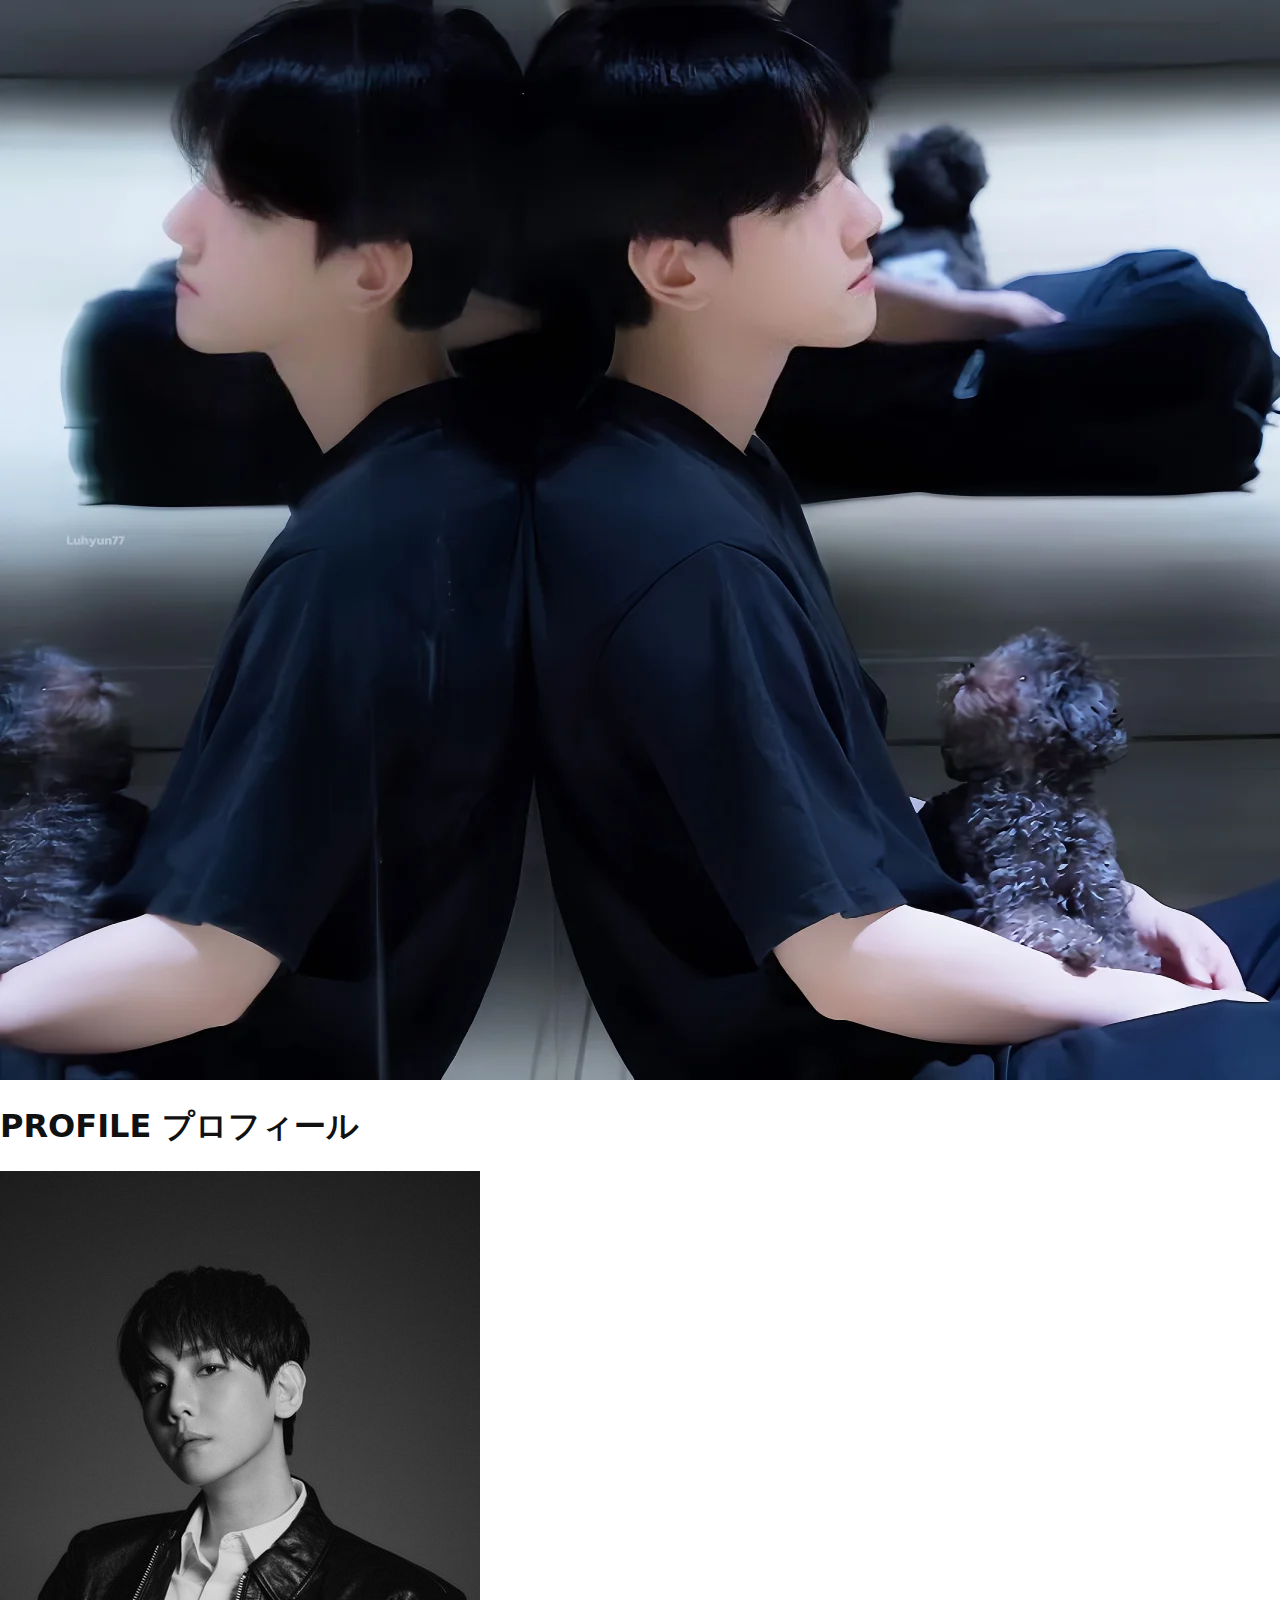
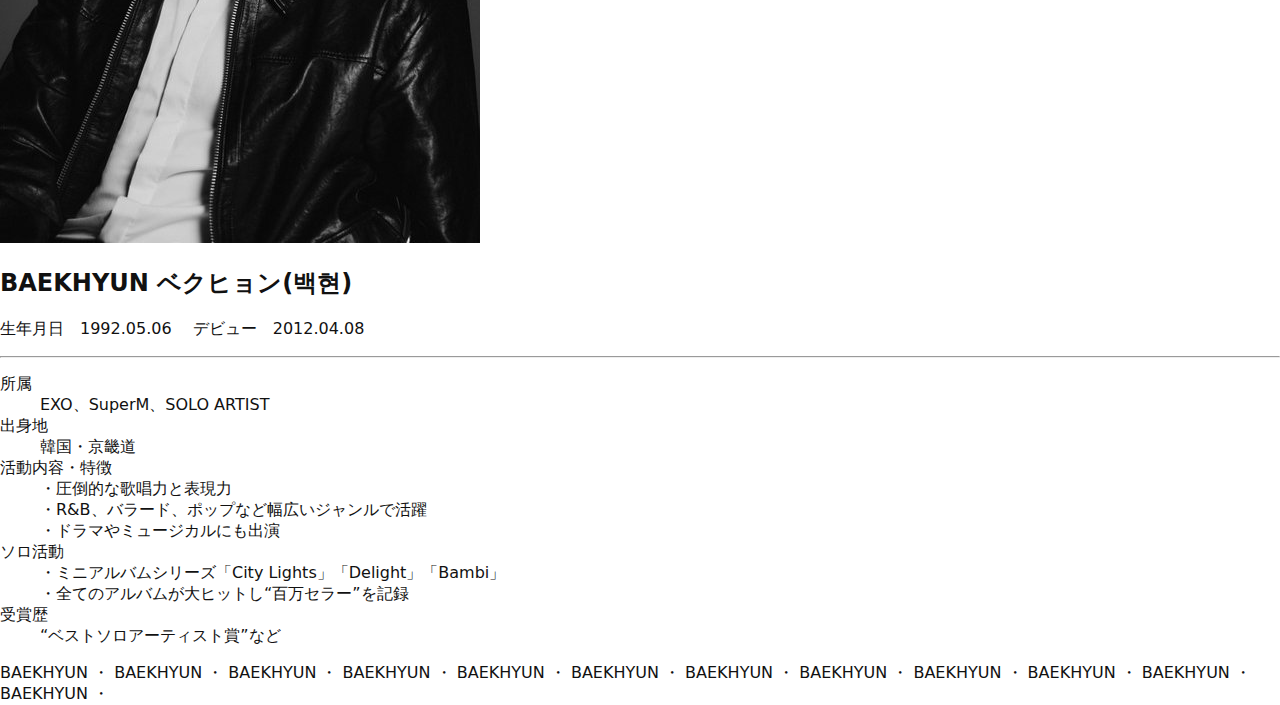
<file: biography.html>
<!DOCTYPE html>
<html lang="ja">
    <head>
        <meta charset="UTF-8">
        <title>BAEKHYUN　ベッキョン</title>
        <link rel="stylesheet" href="style.css">
    </head>
    <body class="profile">

        <header class="site-header">
            <div class="site-logo">
                <a href="index.html"><img src="images/baekhuynlogo.png" alt="site-logo"></a>
            </div>

            <div class="nav-area">
                <ul class="menu">
                    <li><a href="news.html">
                        <span class="en">NEWS</span>
                        <span class="jp">ニュース</span>
                    </a></li>
                    <li><a href="biography.html">
                        <span class="en">PROFILE</span>
                        <span class="jp">プロフィール</span>
                    </a></li>
                    <li><a href="schedule.html">
                        <span class="en">SCHEDULE</span>
                        <span class="jp">スケジュール</span>
                    </a></li>
                    <li><a href="discography.html">
                        <span class="en">DISCOGRAPHY</span>
                        <span class="jp">ディスコグラフィ</span>
                    </a></li>
                    <li><a href="event.html">
                        <span class="en">EVENT</span>
                        <span class="jp">イベント</span>
                    </a></li>
                    <li><a href="https://baekhyun-official.jp/about?mepr-unauth-page=32&redirect_to=%2Fmembership-card">
                        <span class="en">FANCLUB</span>
                        <span class="jp">ファンクラブ</span>
                    </a></li>
                    <li><a href="contact.html">
                        <span class="en">CONTACT</span>
                        <span class="jp">お問い合わせ</span>
                    </a></li>
                </ul>

                <div class="actions">
                    <a class="btn btn-outline" href="https://baekhyun-official.jp/register/plan-free">
                        <!-- 用户图标 -->
                        <svg viewBox="0 0 24 24" fill="none" stroke="currentColor" stroke-width="2"
                            stroke-linecap="round" stroke-linejoin="round" aria-hidden="true">
                        <path d="M20 21a8 8 0 0 0-16 0"/>
                        <circle cx="12" cy="7" r="4"/>
                        </svg>
                        JOIN&nbsp;US
                    </a>
                    <a class="btn btn-solid" href="https://baekhyun-official.jp/login">
                        <!-- 登录图标 -->
                        <svg viewBox="0 0 24 24" fill="none" stroke="currentColor" stroke-width="2"
                            stroke-linecap="round" stroke-linejoin="round" aria-hidden="true">
                        <path d="M15 3h4a2 2 0 0 1 2 2v14a2 2 0 0 1-2 2h-4"/>
                        <path d="M10 17l5-5-5-5"/>
                        <path d="M15 12H3"/>
                        </svg>
                        LOGIN
                    </a>
                </div>
            </div>
        </header>

        <section class="profile-hero">
            <img class="profile-bg" src="images/profile-bg.webp" alt="main visual">
            <div class="profile-content">
              <h1 class="profile-title">
                <span class="en">PROFILE</span>
                <span class="jp">プロフィール</span>
              </h1>
            </div>
            <div class="scroll-down"><span></span></div>
        </section>





        <main class="profile-main">
            <section class="profile-info reveal">
              <div class="profile-photo">
                <img src="images/profile.png" alt="BAEKHYUN">
              </div>
              <div class="profile-details">
                <h2>BAEKHYUN <span class="jp">ベクヒョン(백현)</span></h2>
                <p class="meta">
                  <span>生年月日　1992.05.06</span>　
                  <span>デビュー　2012.04.08</span>
                </p>
                <hr>
                <dl>
                  <dt>所属</dt>
                  <dd>EXO、SuperM、SOLO ARTIST</dd>
                  <dt>出身地</dt>
                  <dd>韓国・京畿道</dd>
                  <dt>活動内容・特徴</dt>
                  <dd>
                    ・圧倒的な歌唱力と表現力<br>
                    ・R&amp;B、バラード、ポップなど幅広いジャンルで活躍<br>
                    ・ドラマやミュージカルにも出演
                  </dd>
                  <dt>ソロ活動</dt>
                  <dd>
                    ・ミニアルバムシリーズ「City Lights」「Delight」「Bambi」<br>
                    ・全てのアルバムが大ヒットし“百万セラー”を記録
                  </dd>
                  <dt>受賞歴</dt>
                  <dd>“ベストソロアーティスト賞”など</dd>
                </dl>
              </div>
            </section>
          
            
        </main>

        <!-- 横向滚动文字 -->
        <section class="profile-marquee">
            <div class="marquee">
              <span>BAEKHYUN ・ BAEKHYUN ・ BAEKHYUN ・ BAEKHYUN ・ </span>
              <span>BAEKHYUN ・ BAEKHYUN ・ BAEKHYUN ・ BAEKHYUN ・ </span>
              <span>BAEKHYUN ・ BAEKHYUN ・ BAEKHYUN ・ BAEKHYUN ・ </span>
            </div>
        </section>
          
          

        
    </body>



    <script>


        (function () {
        const header = document.querySelector('.site-header');
        const hero   = document.querySelector('.profile-hero');
        if (!header || !hero) return;

        const io = new IntersectionObserver(([entry]) => {
            if (entry.isIntersecting) {
            header.classList.remove('is-visible');
            } else {
            header.classList.add('is-visible');
            }
        }, {
            root: null,
            threshold: 0.9,
            rootMargin: '-64px 0px 0px 0px'
        });

        io.observe(hero);

        const fallback = () => {
            const rect = hero.getBoundingClientRect();
            if (rect.bottom <= 0) header.classList.add('is-visible');
            else header.classList.remove('is-visible');
        };
        window.addEventListener('load', fallback, { once: true });
        window.addEventListener('pageshow', fallback, { once: true });
        })();




        // ===== 内容出现动效 =====
        const reveals = document.querySelectorAll('.reveal');
        const io2 = new IntersectionObserver((entries) => {
        entries.forEach(entry => {
            if (entry.isIntersecting) {
            entry.target.classList.add('is-visible');
            io2.unobserve(entry.target); // 只触发一次
            }
        });
        }, { threshold: 0.2 });

        reveals.forEach(el => io2.observe(el));



    </script>
      
</html>
</file>
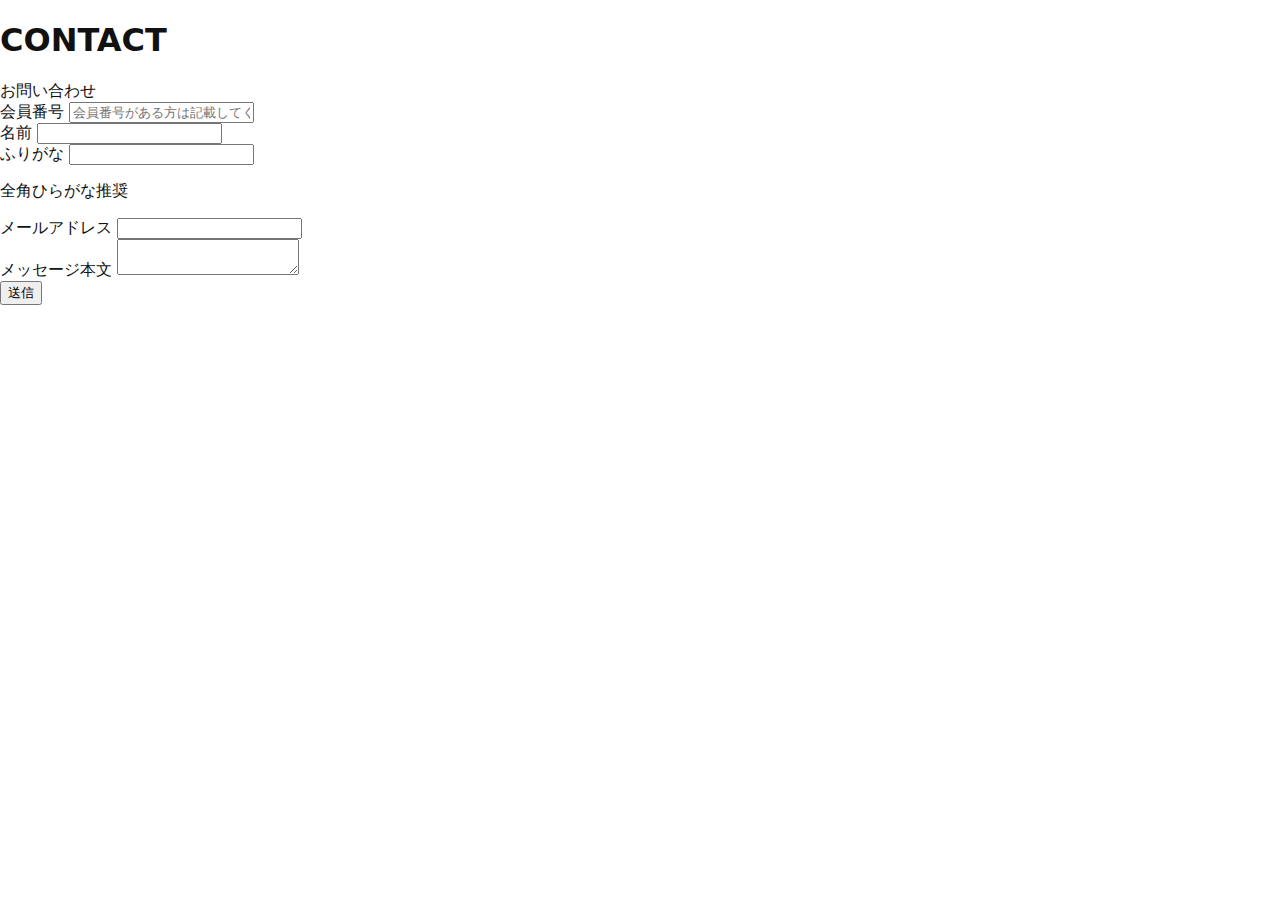
<file: contact.html>
<!DOCTYPE html>
<html lang="ja">
    <head>
        <meta charset="UTF-8">
        <title>BAEKHYUN　ベッキョン</title>
        <link rel="stylesheet" href="style.css">
    </head>
    <body class="contact">
        <header>
            <div class="site-logo">
                <a href="index.html"><img src="images/baekhuynlogo.png" alt="site-logo"></a>
            </div>

            <div class="nav-area">
                <ul class="menu">
                    <li><a href="news.html">
                        <span class="en">NEWS</span>
                        <span class="jp">ニュース</span>
                    </a></li>
                    <li><a href="biography.html">
                        <span class="en">PROFILE</span>
                        <span class="jp">プロフィール</span>
                    </a></li>
                    <li><a href="schedule.html">
                        <span class="en">SCHEDULE</span>
                        <span class="jp">スケジュール</span>
                    </a></li>
                    <li><a href="discography.html">
                        <span class="en">DISCOGRAPHY</span>
                        <span class="jp">ディスコグラフィ</span>
                    </a></li>
                    <li><a href="event.html">
                        <span class="en">EVENT</span>
                        <span class="jp">イベント</span>
                    </a></li>
                    <li><a href="https://baekhyun-official.jp/about?mepr-unauth-page=32&redirect_to=%2Fmembership-card">
                        <span class="en">FANCLUB</span>
                        <span class="jp">ファンクラブ</span>
                    </a></li>
                    <li><a href="contact.html">
                        <span class="en">CONTACT</span>
                        <span class="jp">お問い合わせ</span>
                    </a></li>
                </ul>

                <div class="actions">
                    <a class="btn btn-outline" href="https://baekhyun-official.jp/register/plan-free">
                        <!-- 用户图标 -->
                        <svg viewBox="0 0 24 24" fill="none" stroke="currentColor" stroke-width="2"
                            stroke-linecap="round" stroke-linejoin="round" aria-hidden="true">
                        <path d="M20 21a8 8 0 0 0-16 0"/>
                        <circle cx="12" cy="7" r="4"/>
                        </svg>
                        JOIN&nbsp;US
                    </a>
                    <a class="btn btn-solid" href="https://baekhyun-official.jp/login">
                        <!-- 登录图标 -->
                        <svg viewBox="0 0 24 24" fill="none" stroke="currentColor" stroke-width="2"
                            stroke-linecap="round" stroke-linejoin="round" aria-hidden="true">
                        <path d="M15 3h4a2 2 0 0 1 2 2v14a2 2 0 0 1-2 2h-4"/>
                        <path d="M10 17l5-5-5-5"/>
                        <path d="M15 12H3"/>
                        </svg>
                        LOGIN
                    </a>
                </div>
            </div>
        </header>

        <main class="contact-wrap" id="main">
            <section class="contact">
              <div class="contact-header" aria-labelledby="contactTitle">
                <h1 id="contactTitle" class="title">CONTACT</h1>
                <div class="subtitle">お問い合わせ</div>
              </div>
        
              <form class="contact-form" action="#" method="post" novalidate>
                <!-- 会員番号（任意） -->
                <div class="contact-field">
                  <label for="memberId" class="contact-label">会員番号</label>
                  <input id="memberId" name="memberId" type="text"
                         inputmode="numeric" autocomplete="off"
                         placeholder="会員番号がある方は記載してください。">
                </div>
        
                <!-- 名前（必須） -->
                <div class="contact-field">
                  <label for="name" class="contact-label required">名前</label>
                  <input id="name" name="name" type="text" required autocomplete="name" placeholder="">
                </div>
        
                <!-- ふりがな（任意） -->
                <div class="contact-field">
                  <label for="furigana" class="contact-label">ふりがな</label>
                  <input id="furigana" name="furigana" type="text" autocomplete="off" placeholder="">
                  <p class="contact-help">全角ひらがな推奨</p>
                </div>
        
                <!-- メール（必須） -->
                <div class="contact-field">
                  <label for="email" class="contact-label required">メールアドレス</label>
                  <input id="email" name="email" type="email" required autocomplete="email" placeholder="">
                </div>
        
                <!-- メッセージ（必須） -->
                <div class="contact-field">
                  <label for="message" class="contact-label required">メッセージ本文</label>
                  <textarea id="message" name="message" required placeholder=""></textarea>
                </div>
        
                <div class="contact-actions">
                  <button type="submit" class="contact-submit" aria-label="送信">送信</button>
                </div>
              </form>
            </section>
        </main>

        
    </body>
</html>
</file>
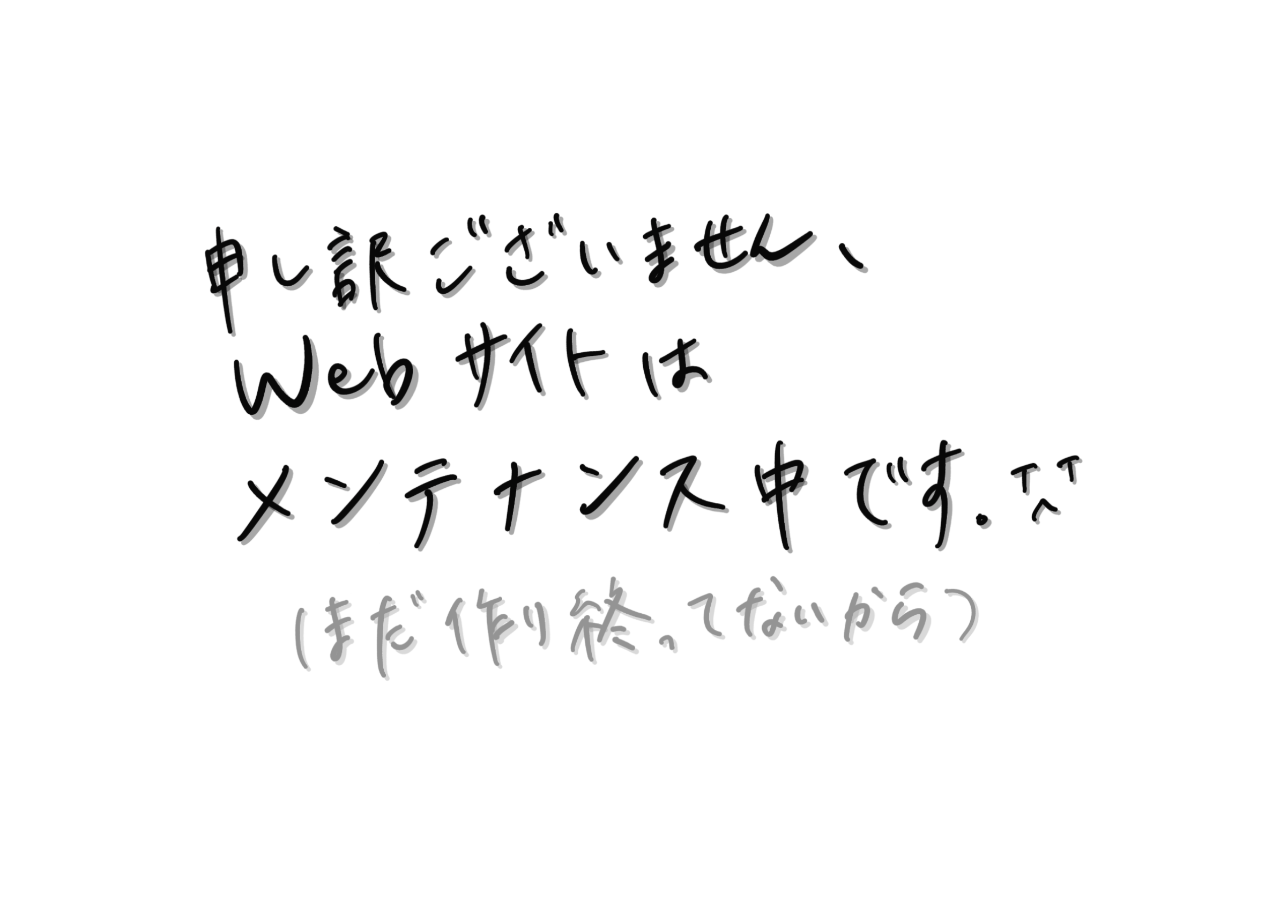
<file: event.html>
<!DOCTYPE html>
<html lang="ja">
    <head>
        <meta charset="UTF-8">
        <title>BAEKHYUN　ベッキョン</title>
        <link rel="stylesheet" href="style.css">
    </head>
    <body style="background-image: url('images/123.png'); background-size: cover; ">
        <header>
            <div class="site-logo">
                <a href="index.html"><img src="images/baekhuynlogo.png" alt="site-logo"></a>
            </div>

            <div class="nav-area">
                <ul class="menu">
                    <li><a href="news.html">
                        <span class="en">NEWS</span>
                        <span class="jp">ニュース</span>
                    </a></li>
                    <li><a href="biography.html">
                        <span class="en">PROFILE</span>
                        <span class="jp">プロフィール</span>
                    </a></li>
                    <li><a href="schedule.html">
                        <span class="en">SCHEDULE</span>
                        <span class="jp">スケジュール</span>
                    </a></li>
                    <li><a href="discography.html">
                        <span class="en">DISCOGRAPHY</span>
                        <span class="jp">ディスコグラフィ</span>
                    </a></li>
                    <li><a href="event.html">
                        <span class="en">EVENT</span>
                        <span class="jp">イベント</span>
                    </a></li>
                    <li><a href="https://baekhyun-official.jp/about?mepr-unauth-page=32&redirect_to=%2Fmembership-card">
                        <span class="en">FANCLUB</span>
                        <span class="jp">ファンクラブ</span>
                    </a></li>
                    <li><a href="contact.html">
                        <span class="en">CONTACT</span>
                        <span class="jp">お問い合わせ</span>
                    </a></li>
                </ul>

                <div class="actions">
                    <a class="btn btn-outline" href="https://baekhyun-official.jp/register/plan-free">
                        <!-- 用户图标 -->
                        <svg viewBox="0 0 24 24" fill="none" stroke="currentColor" stroke-width="2"
                            stroke-linecap="round" stroke-linejoin="round" aria-hidden="true">
                        <path d="M20 21a8 8 0 0 0-16 0"/>
                        <circle cx="12" cy="7" r="4"/>
                        </svg>
                        JOIN&nbsp;US
                    </a>
                    <a class="btn btn-solid" href="https://baekhyun-official.jp/login">
                        <!-- 登录图标 -->
                        <svg viewBox="0 0 24 24" fill="none" stroke="currentColor" stroke-width="2"
                            stroke-linecap="round" stroke-linejoin="round" aria-hidden="true">
                        <path d="M15 3h4a2 2 0 0 1 2 2v14a2 2 0 0 1-2 2h-4"/>
                        <path d="M10 17l5-5-5-5"/>
                        <path d="M15 12H3"/>
                        </svg>
                        LOGIN
                    </a>
                </div>
            </div>
        </header>

        
    </body>
</html>
</file>
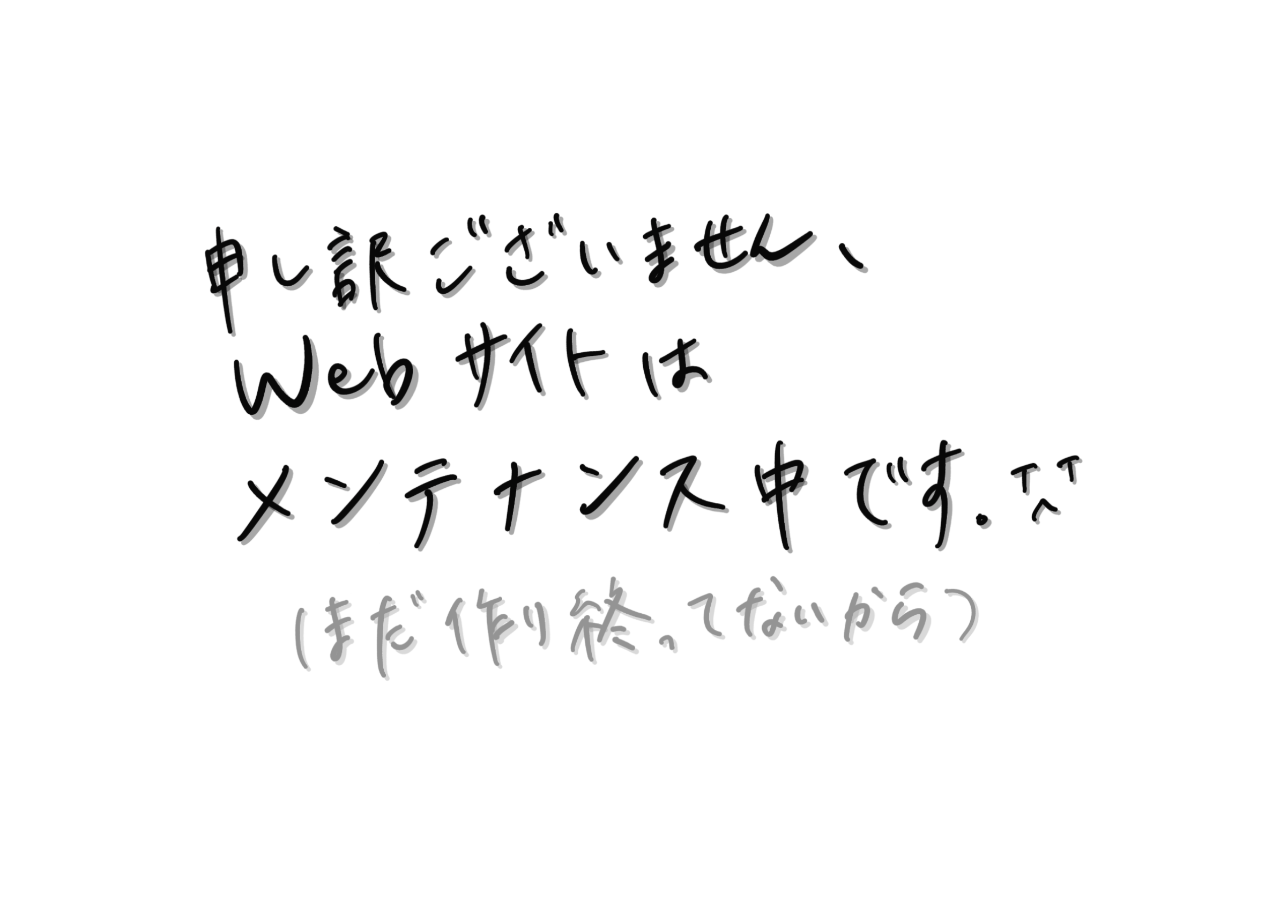
<file: goods.html>
<!DOCTYPE html>
<html lang="ja">
    <head>
        <meta charset="UTF-8">
        <title>BAEKHYUN　ベッキョン</title>
        <link rel="stylesheet" href="style.css">
    </head>
    <body style="background-image: url('images/123.png'); background-size: cover; ">
        <header>
            <div class="site-logo">
                <a href="index.html"><img src="images/baekhuynlogo.png" alt="site-logo"></a>
            </div>

            <div class="nav-area">
                <ul class="menu">
                    <li><a href="news.html">
                        <span class="en">NEWS</span>
                        <span class="jp">ニュース</span>
                    </a></li>
                    <li><a href="biography.html">
                        <span class="en">PROFILE</span>
                        <span class="jp">プロフィール</span>
                    </a></li>
                    <li><a href="schedule.html">
                        <span class="en">SCHEDULE</span>
                        <span class="jp">スケジュール</span>
                    </a></li>
                    <li><a href="discography.html">
                        <span class="en">DISCOGRAPHY</span>
                        <span class="jp">ディスコグラフィ</span>
                    </a></li>
                    <li><a href="goods.html">
                        <span class="en">GOODS</span>
                        <span class="jp">グッズ</span>
                    </a></li>
                    <li><a href="https://baekhyun-official.jp/about?mepr-unauth-page=32&redirect_to=%2Fmembership-card">
                        <span class="en">FANCLUB</span>
                        <span class="jp">ファンクラブ</span>
                    </a></li>
                    <li><a href="contact.html">
                        <span class="en">CONTACT</span>
                        <span class="jp">お問い合わせ</span>
                    </a></li>
                </ul>

                <div class="actions">
                    <a class="btn btn-outline" href="https://baekhyun-official.jp/register/plan-free">
                        <!-- 用户图标 -->
                        <svg viewBox="0 0 24 24" fill="none" stroke="currentColor" stroke-width="2"
                            stroke-linecap="round" stroke-linejoin="round" aria-hidden="true">
                        <path d="M20 21a8 8 0 0 0-16 0"/>
                        <circle cx="12" cy="7" r="4"/>
                        </svg>
                        JOIN&nbsp;US
                    </a>
                    <a class="btn btn-solid" href="https://baekhyun-official.jp/login">
                        <!-- 登录图标 -->
                        <svg viewBox="0 0 24 24" fill="none" stroke="currentColor" stroke-width="2"
                            stroke-linecap="round" stroke-linejoin="round" aria-hidden="true">
                        <path d="M15 3h4a2 2 0 0 1 2 2v14a2 2 0 0 1-2 2h-4"/>
                        <path d="M10 17l5-5-5-5"/>
                        <path d="M15 12H3"/>
                        </svg>
                        LOGIN
                    </a>
                </div>
            </div>
        </header>

        
    </body>
</html>
</file>
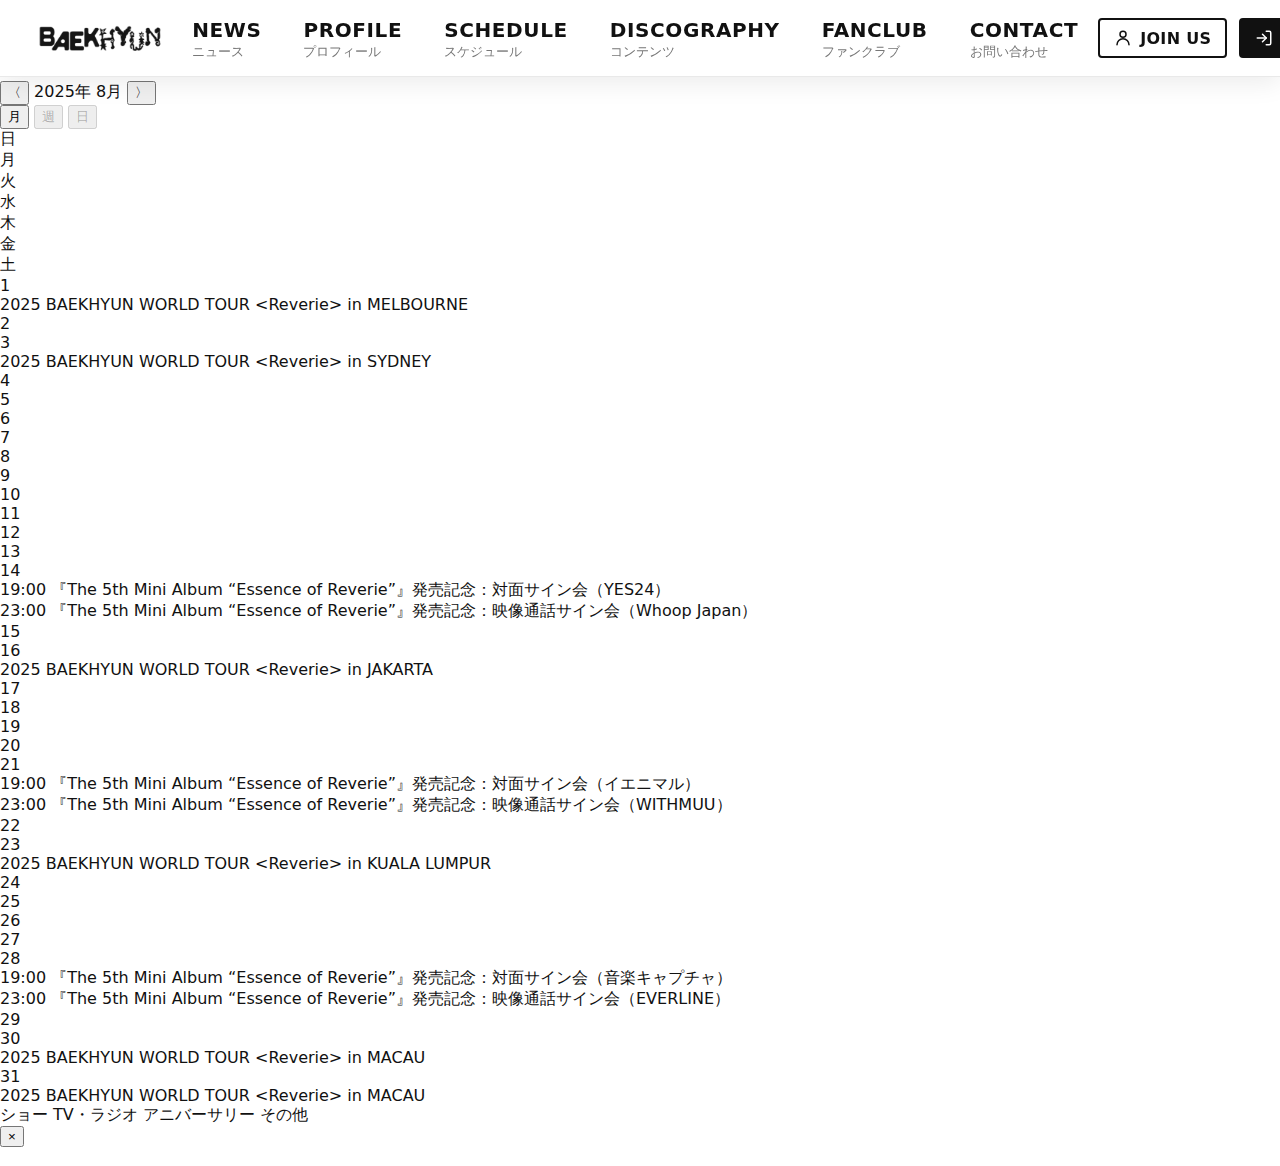
<file: schedule.html>
<!DOCTYPE html>
<html lang="ja">
    <head>
        <meta charset="UTF-8">
        <title>BAEKHYUN　ベッキョン</title>
        <link rel="stylesheet" href="style.css">
    </head>
    <body>
        <header>
            <div class="site-logo">
                <a href="index.html"><img src="images/baekhuynlogo.png" alt="site-logo"></a>
            </div>

            <div class="nav-area">
                <ul class="menu">
                    <li><a href="news.html">
                        <span class="en">NEWS</span>
                        <span class="jp">ニュース</span>
                    </a></li>
                    <li><a href="biography.html">
                        <span class="en">PROFILE</span>
                        <span class="jp">プロフィール</span>
                    </a></li>
                    <li><a href="special.html">
                        <span class="en">SCHEDULE</span>
                        <span class="jp">スケジュール</span>
                    </a></li>
                    <li><a href="discography.html">
                        <span class="en">DISCOGRAPHY</span>
                        <span class="jp">コンテンツ</span>
                    </a></li>
                    <li><a href="https://baekhyun-official.jp/about?mepr-unauth-page=32&redirect_to=%2Fmembership-card">
                        <span class="en">FANCLUB</span>
                        <span class="jp">ファンクラブ</span>
                    </a></li>
                    <li><a href="#">
                        <span class="en">CONTACT</span>
                        <span class="jp">お問い合わせ</span>
                    </a></li>
                </ul>

                <div class="actions">
                    <a class="btn btn-outline" href="https://baekhyun-official.jp/register/plan-free">
                        <!-- 用户图标 -->
                        <svg viewBox="0 0 24 24" fill="none" stroke="currentColor" stroke-width="2"
                            stroke-linecap="round" stroke-linejoin="round" aria-hidden="true">
                        <path d="M20 21a8 8 0 0 0-16 0"/>
                        <circle cx="12" cy="7" r="4"/>
                        </svg>
                        JOIN&nbsp;US
                    </a>
                    <a class="btn btn-solid" href="https://baekhyun-official.jp/login">
                        <!-- 登录图标 -->
                        <svg viewBox="0 0 24 24" fill="none" stroke="currentColor" stroke-width="2"
                            stroke-linecap="round" stroke-linejoin="round" aria-hidden="true">
                        <path d="M15 3h4a2 2 0 0 1 2 2v14a2 2 0 0 1-2 2h-4"/>
                        <path d="M10 17l5-5-5-5"/>
                        <path d="M15 12H3"/>
                        </svg>
                        LOGIN
                    </a>
                </div>
            </div>
        </header>

        <main class="calendar-container">
            <h1 class="title">SCHEDULE</h1>
        
            <!-- ヘッダー（年月と月送り） -->
            <div class="calendar-header">
              <div class="month-switch">
                <button id="prev" aria-label="前の月">&#x3008;</button>
                <span id="month-year" class="month-year"></span>
                <button id="next" aria-label="次の月">&#x3009;</button>
              </div>
        
              <!-- 表示切替のダミー（必要なら機能追加可） -->
              <div class="view-switch">
                <button class="active">月</button>
                <button disabled>週</button>
                <button disabled>日</button>
              </div>
            </div>
        
            <!-- 曜日 -->
            <div class="calendar-days">
              <div>日</div><div>月</div><div>火</div><div>水</div><div>木</div><div>金</div><div>土</div>
            </div>
        
            <!-- 日付グリッド（JSで生成） -->
            <div id="calendar-grid" class="calendar-grid" aria-live="polite"></div>
        
            <!-- 凡例 -->
            <div class="legend">
              <span class="dot show"></span> ショー
              <span class="dot tv"></span> TV・ラジオ
              <span class="dot anniv"></span> アニバーサリー
              <span class="dot etc"></span> その他
            </div>
        </main>
        
        <!-- 予定ポップアップ（任意・簡易） -->
        <div id="modal" class="modal" aria-hidden="true">
            <div class="modal-body">
              <button id="modal-close" class="modal-close" aria-label="閉じる">×</button>
              <h3 id="modal-title"></h3>
              <p id="modal-desc"></p>
              <p id="modal-meta" class="meta"></p>
            </div>
        </div>
        
        
        <script>
            const grid = document.getElementById("calendar-grid");
            const monthYear = document.getElementById("month-year");
            const btnPrev = document.getElementById("prev");
            const btnNext = document.getElementById("next");

            // 初期表示は今日の年月
            let viewYear = new Date().getFullYear();
            let viewMonth = new Date().getMonth(); // 0=1月

            // デモ用の予定データ
            // type: show | tv | anniv | etc
            // dateは "YYYY-MM-DD"
            const events = [
            { date: "2025-05-06", type: "anniv", title: "BAEKHYUN誕生日", desc: "ハッシュタグキャンペーン実施中" },
            { date: "2025-07-10", type: "anniv", title: "SOLO DEBUT ANNIVERSARY", desc: "" },
            { date: "2025-05-15", type: "etc",   title: "18:00 Digital Single 'Chocolate' Release", desc: "" },
            { date: "2025-05-15", type: "etc",   title: "20:00 『The 5th Mini Album 'Essence of Reverie'』発売記念リスニングセッション", desc: "" },
            { date: "2025-05-19", type: "etc",   title: "18:00 The 5th Mini Album 'Essence of Reverie' Release", desc: "" },
            { date: "2025-05-16", type: "tv",    title: "KBS2『ミュージックバンク』出演", desc: "19:00〜／字幕：日本語" },
            { date: "2025-05-23", type: "tv",    title: "KBS2『ミュージックバンク』出演", desc: "19:00〜／字幕：日本語" },
            { date: "2025-05-23", type: "tv",    title: "KBS2『ザ・シーズンズ – パク・ボゴムのカンタービレ』出演", desc: "23:00〜／字幕：日本語" },
            { date: "2025-06-07", type: "show", title: "2025 BAEKHYUN WORLD TOUR <Reverie> in SEOUL", desc: "18:00〜" },
            { date: "2025-06-08", type: "show", title: "2025 BAEKHYUN WORLD TOUR <Reverie> in SEOUL", desc: "16:00〜" },
            { date: "2025-06-10", type: "etc",  title: "20:00 『The 5th Mini Album “Essence of Reverie”』発売記念：対面サイン会（MAKESTAR）", desc: "" },
            { date: "2025-06-11", type: "etc",  title: "19:00 『The 5th Mini Album “Essence of Reverie”』発売記念：対面サイン会（hellolive）", desc: "" },
            { date: "2025-06-11", type: "etc",  title: "20:30 『The 5th Mini Album “Essence of Reverie”』発売記念：対面サイン会（MAKESTAR）", desc: "" },
            { date: "2025-06-14", type: "show", title: "2025 BAEKHYUN WORLD TOUR <Reverie> in SÃO PAULO", desc: "会場：VIBRA SÃO PAULO" },
            { date: "2025-06-15", type: "show", title: "2025 BAEKHYUN WORLD TOUR <Reverie> in SÃO PAULO", desc: "会場：VIBRA SÃO PAULO" },
            { date: "2025-06-17", type: "show", title: "2025 BAEKHYUN WORLD TOUR <Reverie> in SANTIAGO", desc: "会場：TEATRO CAUPOLICÁN" },
            { date: "2025-06-19", type: "show", title: "2025 BAEKHYUN WORLD TOUR <Reverie> in MEXICO CITY", desc: "会場：PEPSI CENTER WTC" },
            { date: "2025-06-23", type: "show", title: "2025 BAEKHYUN WORLD TOUR <Reverie> in NEWARK", desc: "会場：PRUDENTIAL CENTER" },
            { date: "2025-06-25", type: "show", title: "2025 BAEKHYUN WORLD TOUR <Reverie> in ROSEMONT", desc: "会場：ROSEMONT THEATRE" },
            { date: "2025-06-28", type: "show", title: "2025 BAEKHYUN WORLD TOUR <Reverie> in SUGAR LAND", desc: "会場：SMART FINANCIAL CENTRE" },
            { date: "2025-06-30", type: "show", title: "2025 BAEKHYUN WORLD TOUR <Reverie> in SEATTLE", desc: "会場：WAMU THEATER" },
            { date: "2025-09-01", type: "show", title: "2025 BAEKHYUN WORLD TOUR <Reverie> in MACAU", desc: "会場：GALAXY ARENA" },
            { date: "2025-09-06", type: "show", title: "2025 BAEKHYUN WORLD TOUR <Reverie> in BANGKOK", desc: "会場：BITEC LIVE" },
            { date: "2025-09-07", type: "show", title: "2025 BAEKHYUN WORLD TOUR <Reverie> in BANGKOK", desc: "会場：BITEC LIVE" },
            { date: "2025-09-13", type: "show", title: "2025 BAEKHYUN WORLD TOUR <Reverie> in TOKYO", desc: "会場：KEIO ARENA TOKYO" },
            { date: "2025-09-14", type: "show", title: "2025 BAEKHYUN WORLD TOUR <Reverie> in TOKYO", desc: "会場：KEIO ARENA TOKYO" },
            { date: "2025-09-15", type: "etc", title: "『The 2nd Mini Album \"Interview X\"』発売記念 ファンサイン会（Whoop Japan）", desc: "@TOKYO" },
            { date: "2025-09-20", type: "show", title: "2025 BAEKHYUN WORLD TOUR <Reverie> in TAIPEI", desc: "会場：NTSU ARENA" },
            { date: "2025-09-21", type: "show", title: "2025 BAEKHYUN WORLD TOUR <Reverie> in TAIPEI", desc: "会場：NTSU ARENA" },
            { date: "2025-09-27", type: "show", title: "2025 BAEKHYUN WORLD TOUR <Reverie> in HONG KONG", desc: "会場：ASIAWORLD-ARENA" },
            { date: "2025-09-28", type: "show", title: "2025 BAEKHYUN WORLD TOUR <Reverie> in HONG KONG", desc: "会場：ASIAWORLD-ARENA" },
            { date: "2025-08-01", type: "show", title: "2025 BAEKHYUN WORLD TOUR <Reverie> in MELBOURNE", desc: "会場：FESTIVAL HALL" },
            { date: "2025-08-03", type: "show", title: "2025 BAEKHYUN WORLD TOUR <Reverie> in SYDNEY", desc: "会場：HORDERN PAVILION" },
            { date: "2025-08-16", type: "show", title: "2025 BAEKHYUN WORLD TOUR <Reverie> in JAKARTA", desc: "会場：ICE BSD" },
            { date: "2025-08-23", type: "show", title: "2025 BAEKHYUN WORLD TOUR <Reverie> in KUALA LUMPUR", desc: "会場：IDEA LIVE KL" },
            { date: "2025-08-30", type: "show", title: "2025 BAEKHYUN WORLD TOUR <Reverie> in MACAU", desc: "会場：GALAXY ARENA" },
            { date: "2025-08-31", type: "show", title: "2025 BAEKHYUN WORLD TOUR <Reverie> in MACAU", desc: "会場：GALAXY ARENA" },
            { date: "2025-08-14", type: "etc", title: "19:00 『The 5th Mini Album “Essence of Reverie”』発売記念：対面サイン会（YES24）", desc: "" },
            { date: "2025-08-14", type: "etc", title: "23:00 『The 5th Mini Album “Essence of Reverie”』発売記念：映像通話サイン会（Whoop Japan）", desc: "" },
            { date: "2025-08-21", type: "etc", title: "19:00 『The 5th Mini Album “Essence of Reverie”』発売記念：対面サイン会（イエニマル）", desc: "" },
            { date: "2025-08-21", type: "etc", title: "23:00 『The 5th Mini Album “Essence of Reverie”』発売記念：映像通話サイン会（WITHMUU）", desc: "" },
            { date: "2025-08-28", type: "etc", title: "19:00 『The 5th Mini Album “Essence of Reverie”』発売記念：対面サイン会（音楽キャプチャ）", desc: "" },
            { date: "2025-08-28", type: "etc", title: "23:00 『The 5th Mini Album “Essence of Reverie”』発売記念：映像通話サイン会（EVERLINE）", desc: "" }
            ];

            // ユーティリティ
            const pad2 = n => String(n).padStart(2, "0");
            const ymd = (y, m, d) => `${y}-${pad2(m+1)}-${pad2(d)}`;

            // 描画
            function render(year, month){
            // ヘッダー
            monthYear.textContent = `${year}年 ${month+1}月`;

            // グリッドを空に
            grid.innerHTML = "";

            // 1日の曜日 & 月の末日
            const firstDow = new Date(year, month, 1).getDay();        // 0=日
            const lastDate = new Date(year, month+1, 0).getDate();     // 月末

            // 先頭の空セル
            for(let i=0;i<firstDow;i++){
                const empty = document.createElement("div");
                empty.className = "cell empty";
                grid.appendChild(empty);
            }

            // 各日セル
            for(let d=1; d<=lastDate; d++){
                const cell = document.createElement("div");
                const dateText = document.createElement("span");
                dateText.className = "date";
                dateText.textContent = d;
                cell.appendChild(dateText);

                // その日のイベントを抽出
                const key = ymd(year, month, d);
                const todays = events.filter(e => e.date === key);

                todays.forEach(e => {
                const card = document.createElement("div");
                card.className = `event ${e.type}`;
                card.textContent = e.title;
                card.tabIndex = 0;

                // クリックでモーダル
                card.addEventListener("click", () => openModal(e));
                cell.appendChild(card);
                });

                grid.appendChild(cell);
            }
            }

            // 月送り
            btnPrev.addEventListener("click", () => {
            viewMonth--;
            if(viewMonth < 0){ viewMonth = 11; viewYear--; }
            render(viewYear, viewMonth);
            });
            btnNext.addEventListener("click", () => {
            viewMonth++;
            if(viewMonth > 11){ viewMonth = 0; viewYear++; }
            render(viewYear, viewMonth);
            });

            // モーダル
            const modal = document.getElementById("modal");
            const modalClose = document.getElementById("modal-close");
            const modalTitle = document.getElementById("modal-title");
            const modalDesc = document.getElementById("modal-desc");
            const modalMeta = document.getElementById("modal-meta");

            function openModal(e){
            modalTitle.textContent = e.title;
            modalDesc.textContent = e.desc || "";
            modalMeta.textContent = `日付：${e.date}　種別：${labelOf(e.type)}`;
            modal.setAttribute("aria-hidden","false");
            }
            function labelOf(type){
            return (
                type === "show"  ? "ショー" :
                type === "tv"    ? "TV・ラジオ" :
                type === "anniv" ? "アニバーサリー" : "その他"
            );
            }
            function closeModal(){ modal.setAttribute("aria-hidden","true"); }
            modalClose.addEventListener("click", closeModal);
            modal.addEventListener("click", (ev)=>{ if(ev.target===modal) closeModal(); });
            document.addEventListener("keydown", (ev)=>{ if(ev.key==="Escape") closeModal(); });

            // 初期表示（例：2025年8月から始めたい場合は固定してOK）
            viewYear = 2025;
            viewMonth = 7; // 8月
            render(viewYear, viewMonth);

            (function(){
            const header = document.querySelector('header');
            const hero   = document.querySelector('.hero');

            // 没有主视觉（.hero）的页面：直接显示
            if(!hero){
                header.classList.add('is-visible');
                header.style.transform = 'translateY(0)';  // 兜底
                return;
            }

            // 有主视觉：滚过一定阈值再显示
            const threshold = Math.max(0, hero.offsetHeight * 0.4);

            function update(){
                if (window.scrollY > threshold){
                header.classList.add('is-visible');
                } else {
                header.classList.remove('is-visible');
                }
            }
            window.addEventListener('scroll', update, {passive:true});
            window.addEventListener('load', update);
            })();
        </script>

    </body>
</html>
</file>
<file: style.css>
:root{
--bg:#fff;
--ink:#111;
--muted:#777;
--line:#e9e9e9;
--accent:#111;   /* solid button & icons */
}

/* ---- Base ---- */
*{ box-sizing:border-box; }
html,body{ margin:0; }
body{
font-family: system-ui,-apple-system,Segoe UI,Roboto,Helvetica,Arial,
                "Hiragino Kaku Gothic ProN","Yu Gothic",sans-serif;
color:var(--ink);
background:var(--bg);
}

/* ---- Header: full width bar with bottom border ---- */
header{
position: sticky; top: 0; z-index: 100;
width: 100%;
background: var(--bg);
border-bottom: 1px solid var(--line);   /* 贯穿全屏的轮廓线 */
padding: 18px 32px;                     /* 左右留白 */
display: flex; align-items: center; gap: 24px;
}

/* 左：LOGO */
.site-logo{ flex: none; }
.site-logo img{
display:block;
height:38px;          /* 依需要调整 */
width:auto;
}

/* 中+右：导航与按钮容器，撑满剩余空间 */
.nav-area{
flex: 1;
display:flex; align-items:center; gap: 20px;
justify-content: space-between;  /* 菜单居中，按钮贴右 */
}

/* ---- Menu (英文+日文两行) ---- */
.menu{
list-style:none; margin:0; padding:0;
display:flex; align-items:flex-start;
gap:42px;
flex:1;                         /* 占据中间可伸缩区域 */
justify-content:center;         /* 让菜单在中间铺开 */
min-width: 0;                   /* 防止溢出时挤压 */
}
.menu a{
text-decoration:none; color:var(--ink);
display:flex; flex-direction:column; gap:4px;
}
.menu .en{
font-size:20px; font-weight:800; letter-spacing:.03em; line-height:1.1;
white-space:nowrap;
}
.menu .jp{
font-size:13px; color:var(--muted); line-height:1;
}

/* hover 下划线 */
.menu li{ position:relative; }
.menu li::after{
content:""; position:absolute; left:0; right:0; bottom:-10px;
height:2px; background:var(--ink);
transform:scaleX(0); transform-origin:left;
transition:transform .22s ease;
}
.menu li:hover::after{ transform:scaleX(1); }

/* ---- 右：JOIN / LOGIN ---- */
.actions{
flex:none;
display:flex; align-items:center; gap:12px;
white-space:nowrap;
}
.btn{
display:inline-flex; align-items:center; gap:8px;
height:40px; padding:0 14px;
font-weight:800; letter-spacing:.02em;
border-radius:4px; border:2px solid var(--ink);
text-decoration:none; user-select:none;
}
.btn svg{ width:18px; height:18px; flex:none; }
.btn-outline{ color:var(--ink); background:#fff; }
.btn-outline:hover{ background:#f6f6f6; }
.btn-solid{ color:#fff; background:var(--accent); border-color:var(--accent); }
.btn-solid:hover{ filter:brightness(.95); }

/* ---- 紧凑按钮图标黑底（可选：与参考图一致的小方块底） ---- */
/* 若需要在按钮里包一层小黑方块，可加如下类到 <svg> 的父span：
    <span class="icon-box"><svg .../></span> */
.icon-box{
display:inline-flex; align-items:center; justify-content:center;
width:24px; height:24px; background:#111; color:#fff;
border-radius:2px;
}

/* ---- Responsive ---- */
@media (max-width: 1024px){
.menu{ gap:30px; }
.menu .en{ font-size:18px; }
.menu .jp{ font-size:12px; }
.btn{ height:36px; padding:0 12px; }
}

@media (max-width: 760px){
header{ padding:14px 16px; gap:16px; }
.site-logo img{ height:30px; }

/* 横向可滚，保留英文行；日文行在很窄时隐藏 */
.menu{
    gap:18px; overflow-x:auto; scrollbar-width:none;
}
.menu::-webkit-scrollbar{ display:none; }
.menu .en{ font-size:16px; }
.menu .jp{ display:none; }

.actions{ gap:8px; }
.btn{ height:34px; padding:0 10px; font-weight:700; }
}


/* ===== 主视觉视频（全屏铺满） ===== */
.hero{
position: relative;
height: 100svh;          /* 移动端更稳定的视口高度 */
height: 100vh;
overflow: clip;
}
.hero__video{
position: absolute; inset: 0;
width: 100%; height: 100%;
object-fit: cover;        /* 裁切填充不变形 */
object-position: center;
}
.hero__overlay{
position: absolute; inset: 0;
background: linear-gradient(
    to bottom,
    rgba(0,0,0,.55),
    rgba(0,0,0,.15) 40%,
    rgba(0,0,0,.6)
);
pointer-events: none;
}
.hero__content{
position: absolute; inset: auto 0 12vh 0;
max-width: 1200px; margin: 0 auto; padding: 0 20px;
color: #fff;
}
.hero__kicker{
letter-spacing: .2em; text-transform: uppercase;
opacity: .9; margin: 0 0 8px;
}
.hero__title{
font-size: clamp(24px, 4vw, 56px);
font-weight: 800; line-height: 1.08; margin: 0 0 16px;
}
.hero__cta{
display: inline-block; padding: 10px 16px; border-radius: 999px;
background: #fff; color: #111; text-decoration: none; font-weight: 800;
}
.hero__cta:hover{ filter: brightness(.95); }

/* 屏幕阅读器可见、视觉隐藏 */
.sr-only{
position: absolute !important;
width:1px; height:1px; padding:0; margin:-1px;
overflow:hidden; clip:rect(0,0,0,0); white-space:nowrap; border:0;
}

/* ===== 顶部导航：初始隐藏，下滑后显示 ===== */
/* 覆盖你原有 header（保持你的配色/边框/内容布局不变） */
header{
position: fixed;          /* 从 sticky 改为固定定位 */
top:0; left:0; right:0;
transform: translateY(-100%);   /* 初始上移隐藏 */
transition: transform .3s ease, box-shadow .3s ease;
z-index: 1000;
}
header.is-visible{
transform: translateY(0);         /* 滚过主视觉后滑下出现 */
box-shadow: 0 6px 24px rgba(0,0,0,.08);
}

/* 如果导航出现时被后续内容遮挡，可给正文第一个区块做上内边距
    （当前主视觉占满全屏，一般不需要） */
/* main, .content, .first-section { padding-top: 80px; } */

/* 尊重“减少动效”偏好：可按需在此禁动画/不自动播放 */
@media (prefers-reduced-motion: reduce){
header{ transition: none; }
}
</file>
